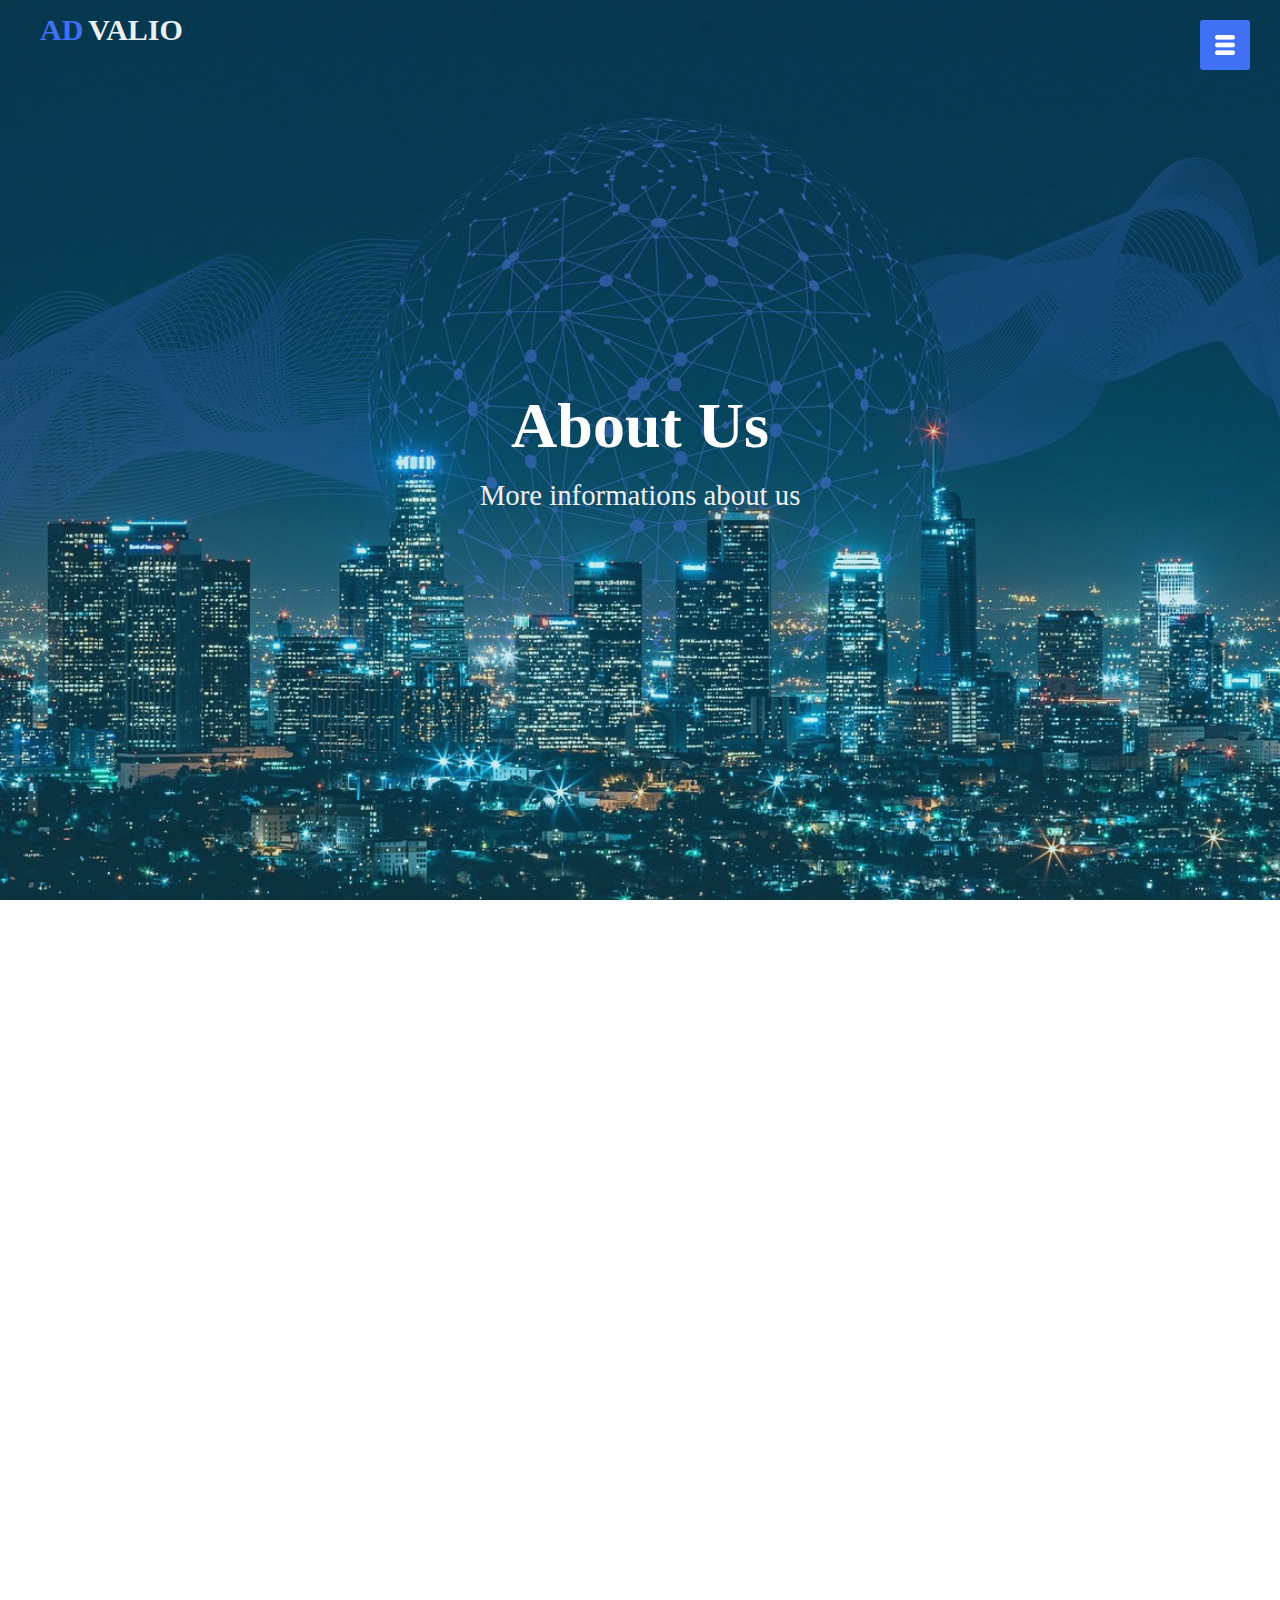
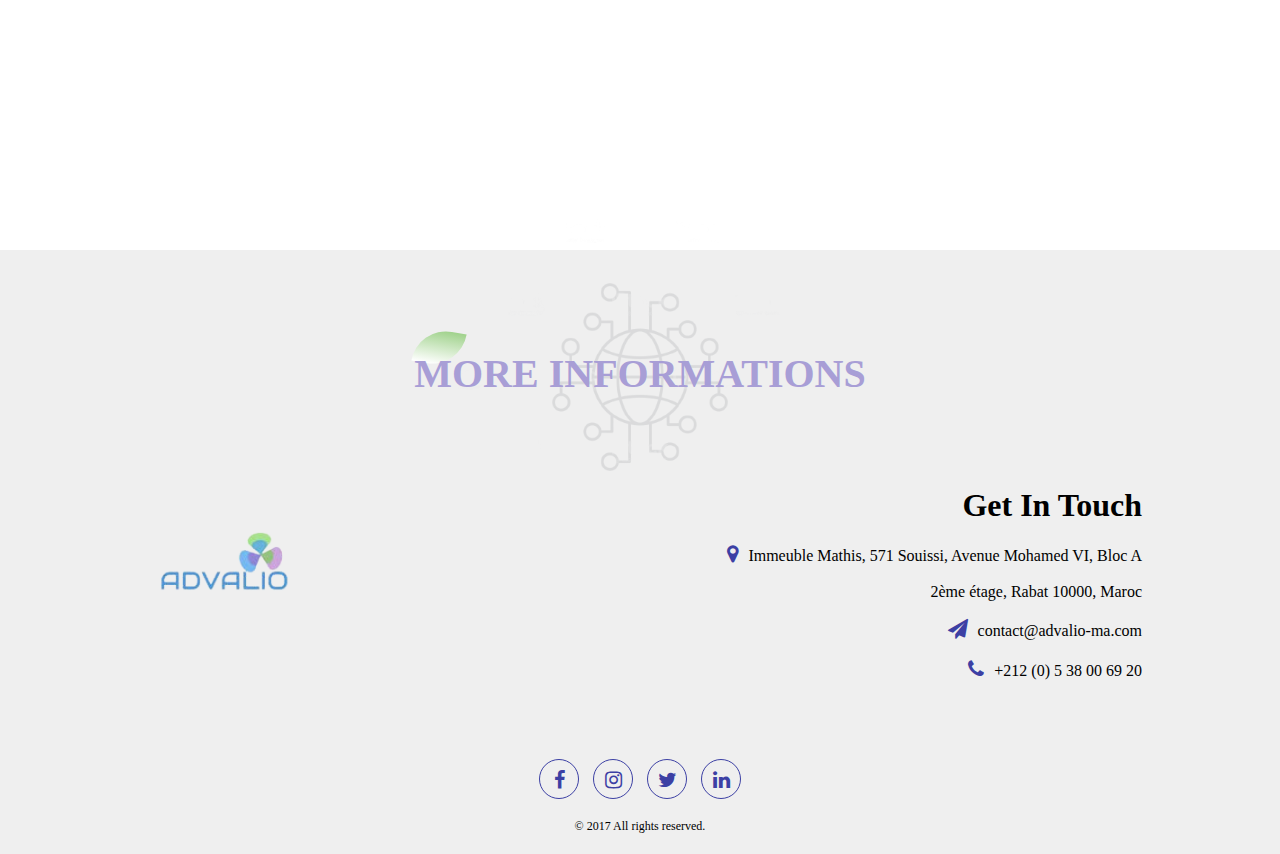
<file: about_us.html>
<!DOCTYPE html>
<html lang="en">
<head>
    <meta charset="UTF-8">
    <meta name="viewport" content="width=device-width, initial-scale=1.0">
    <title>About Us</title>
    <link rel="stylesheet" href="style7.css">
    <link rel="stylesheet" href="https://stackpath.bootstrapcdn.com/font-awesome/4.7.0/css/font-awesome.min.css">
    <link href='https://unpkg.com/boxicons@2.1.4/css/boxicons.min.css' rel='stylesheet'>
</head>
<body>
    <header>
        <div id="logo">AD<a id="logo-s">VALIO</a></div>
      </header>
      <div id="sideNav">
        <nav>
          <ul>
            <li><a href="#">HOME</a></li>
            <li><a href="#">SERVICES</a></li>
            <li><a href="#">PRODUCTS AND SOULTIONS</a></li>
            <li><a href="#">CLIENTS</a></li>
            <li><a href="#">PARTNERS</a></li>
            <li><a href="#">NEWS</a></li>
            <li><a href="#">ABOUT US</a></li>
            <li><a href="#">CONTACT US</a></li>
          </ul>
        </nav>
      </div>
      <div id="manuBtn">
          <img src="images/menu.png" id="menu">
      </div>
        <div class="hero">
            <div class="hero__content">
              <h1 class="hero__title">About Us</h1>
              <p class="hero__text">More informations about us</p>
            </div>
          </div>

          <section class="news reveal">
                
            <div class="news-row">
                <div class="news-column">
                    <div class="news-box">
                        <div class="news-content reveal">
                            <div class="content">
                                <div class="year"><i class='bx bx-diamond'></i>OUR APPROACH</div>
                                <p>Better is always possible … From this perspective, we work with our customers to continuously improve their network performances.</p>
                            </div>
                        </div>

                        <div class="news-content reveal">
                            <div class="content">
                                <div class="year"><i class='bx bx-diamond'></i> OUR STRONG POINTS</div>
                                    <div class="element"><i class='bx bx-check'></i>A specialized experience accumulated in large projects</div>
                                    <div class="element"><i class='bx bx-check'></i>A great adaptability</div>
                                    <div class="element"><i class='bx bx-check'></i>Reduced cost for network solutions</div>
                            </div>
                        </div>


                    </div>
                </div>

                <div class="news-column">
                    <div class="news-box">
                        <div class="news-content reveal">
                            <div class="content">
                                <div class="year"><i class='bx bx-diamond'></i> OUR VISION</div>
                                <p>Being recognized as an effective partner network solution.</p>
                            </div>
                        </div>

                        <div class="news-content reveal">
                            <div class="content">
                                <div class="year"><i class='bx bx-diamond'></i> OUR VALUES</div>
                                <div class="element"><i class='bx bx-check'></i>Customer Satisfaction: This is the heart of all our strategies. We give special attention to the needs of our customers and we are determined to keep their trusts. A satisfied customer is a clear guarantee of the development of our business.</div>
                                <div class="element"><i class='bx bx-check'></i>Spirit of Partnership: Advalio is determined to forge a long term partnership with its clients.</div>
                                <div class="element"><i class='bx bx-check'></i>Passion: Because we believe that the work is also a moment of passion and enthusiasm, we encourage and adopt</div>
                            </div>
                        </div>

                    </div>
                </div>

            </div>
          </section>

          <section id="footer">
            <img src="images/istockphoto-1296961956-1024x1024-removebg-preview.png" class="footer-img">
            <div class="title-text">
              <p>MORE INFORMATIONS</p>
             </div>
             <div class="footer-row">
              <div class="footer-left">
                <img src="images/advalio-removebg-preview.png">
              </div>
              <div class="footer-right">
                <h1>Get In Touch</h1>
                <p><i class="fa fa-map-marker" ></i>Immeuble Mathis, 571 Souissi, Avenue Mohamed VI, Bloc A 2ème étage, Rabat 10000, Maroc</p>
                <p><i class="fa fa-paper-plane"></i>contact@advalio-ma.com</p>
                <p><i class="fa fa-phone"></i>+212 (0) 5 38 00 69 20</p>
              </div>
             </div>
             <div class="social-links">
              <i class="fa fa-facebook"></i>
              <i class="fa fa-instagram"></i>
              <i class="fa fa-twitter"></i>
              <i class="fa fa-linkedin"></i>
              <p>© 2017 All rights reserved.</p>
             </div>
          </section>
          <script>
            var manuBtb = document.getElementById("manuBtn");
            var sideNav = document.getElementById("sideNav");
            var menu = document.getElementById("menu");
            
            sideNav.style.right="-250px"
            manuBtb.onclick= function(){
                if(sideNav.style.right=="-250px"){
                  sideNav.style.right="0";
                  menu.src="images/close.png";
                }
                else{
                  sideNav.style.right="-250px";
                  menu.src="images/menu.png";
                }
            }
          </script>

<script>
  window.addEventListener('scroll',reveal);
  function reveal(){
      var reveals=document.querySelectorAll('.reveal');
      for(var i=0;i<reveals.length;i++){
          var windowheight=window.innerHeight;
          var revealtop = reveals[i].getBoundingClientRect().top;
          var revealpoint=150;
          if(revealtop<windowheight-revealpoint){
              reveals[i].classList.add('active');
          }
          else{
              reveals[i].classList.remove('active');
          }
      }
  }
</script>
          
</body>
</html>
</file>
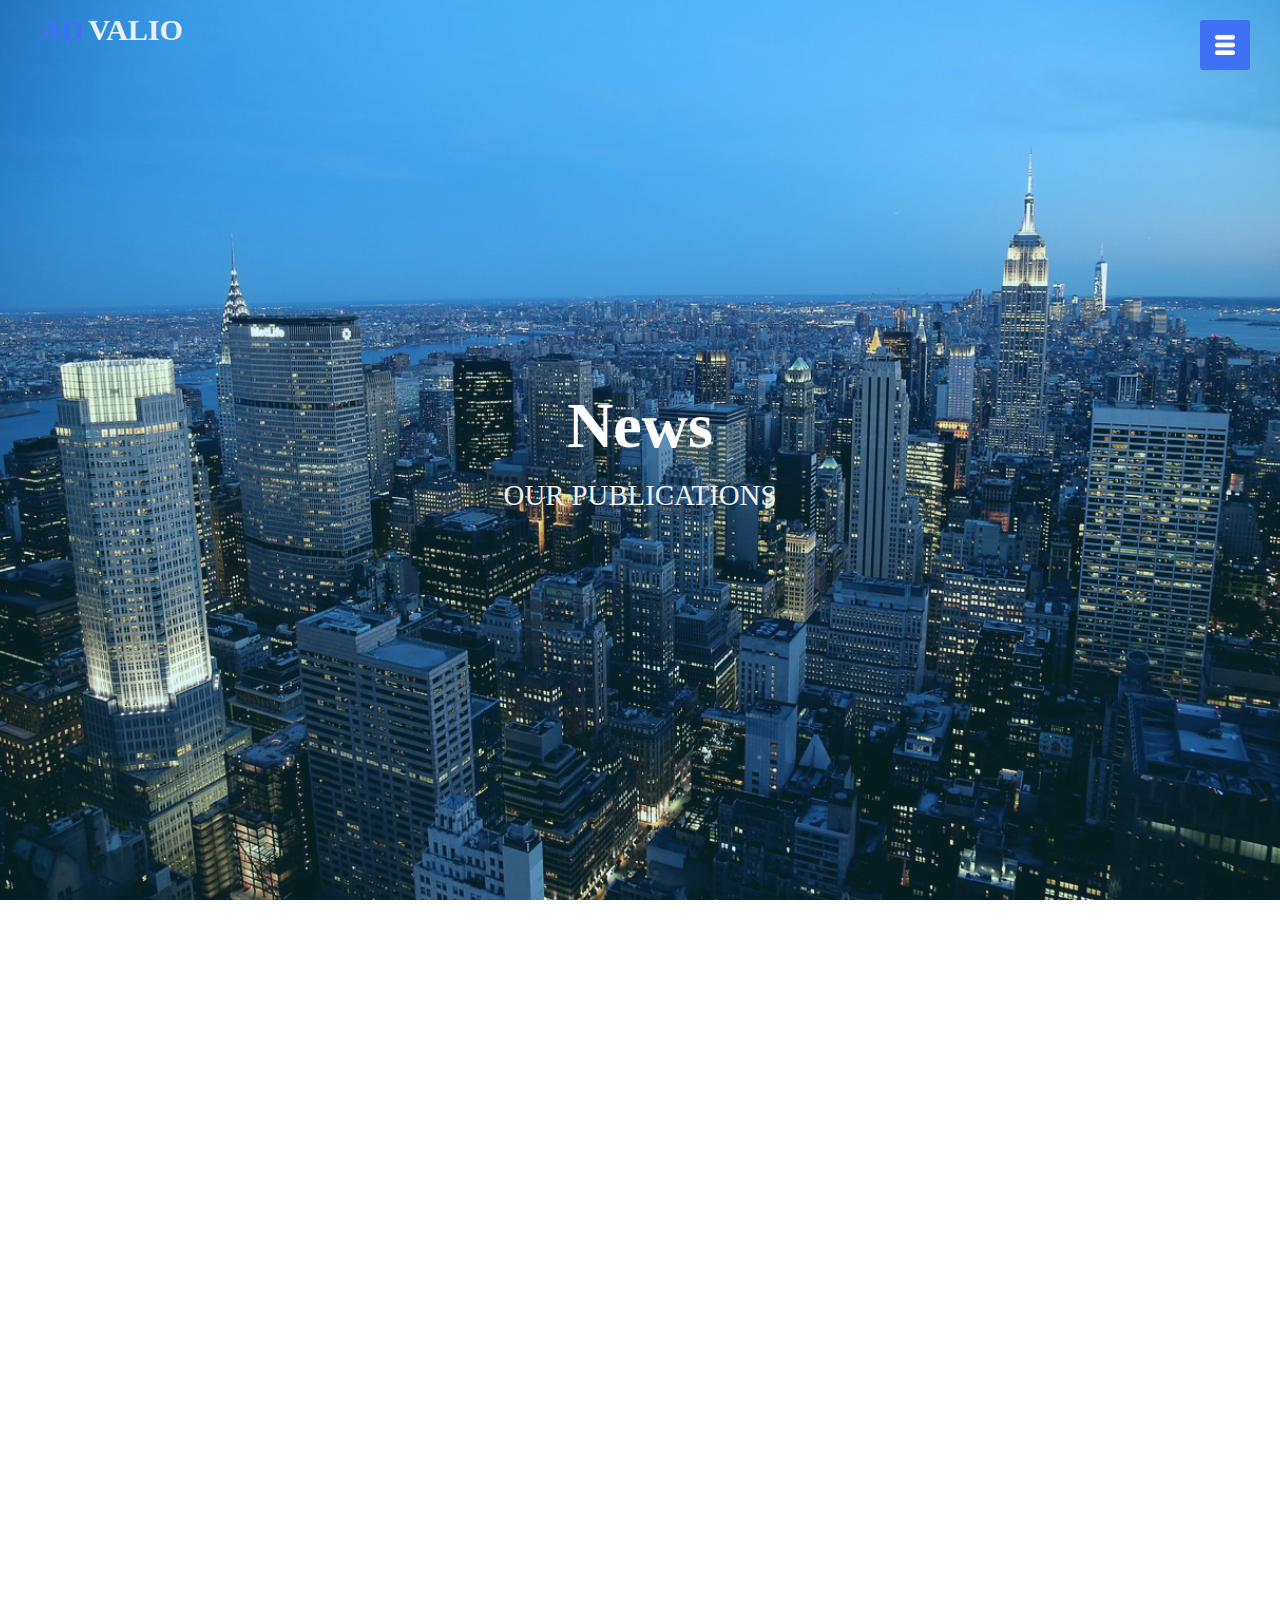
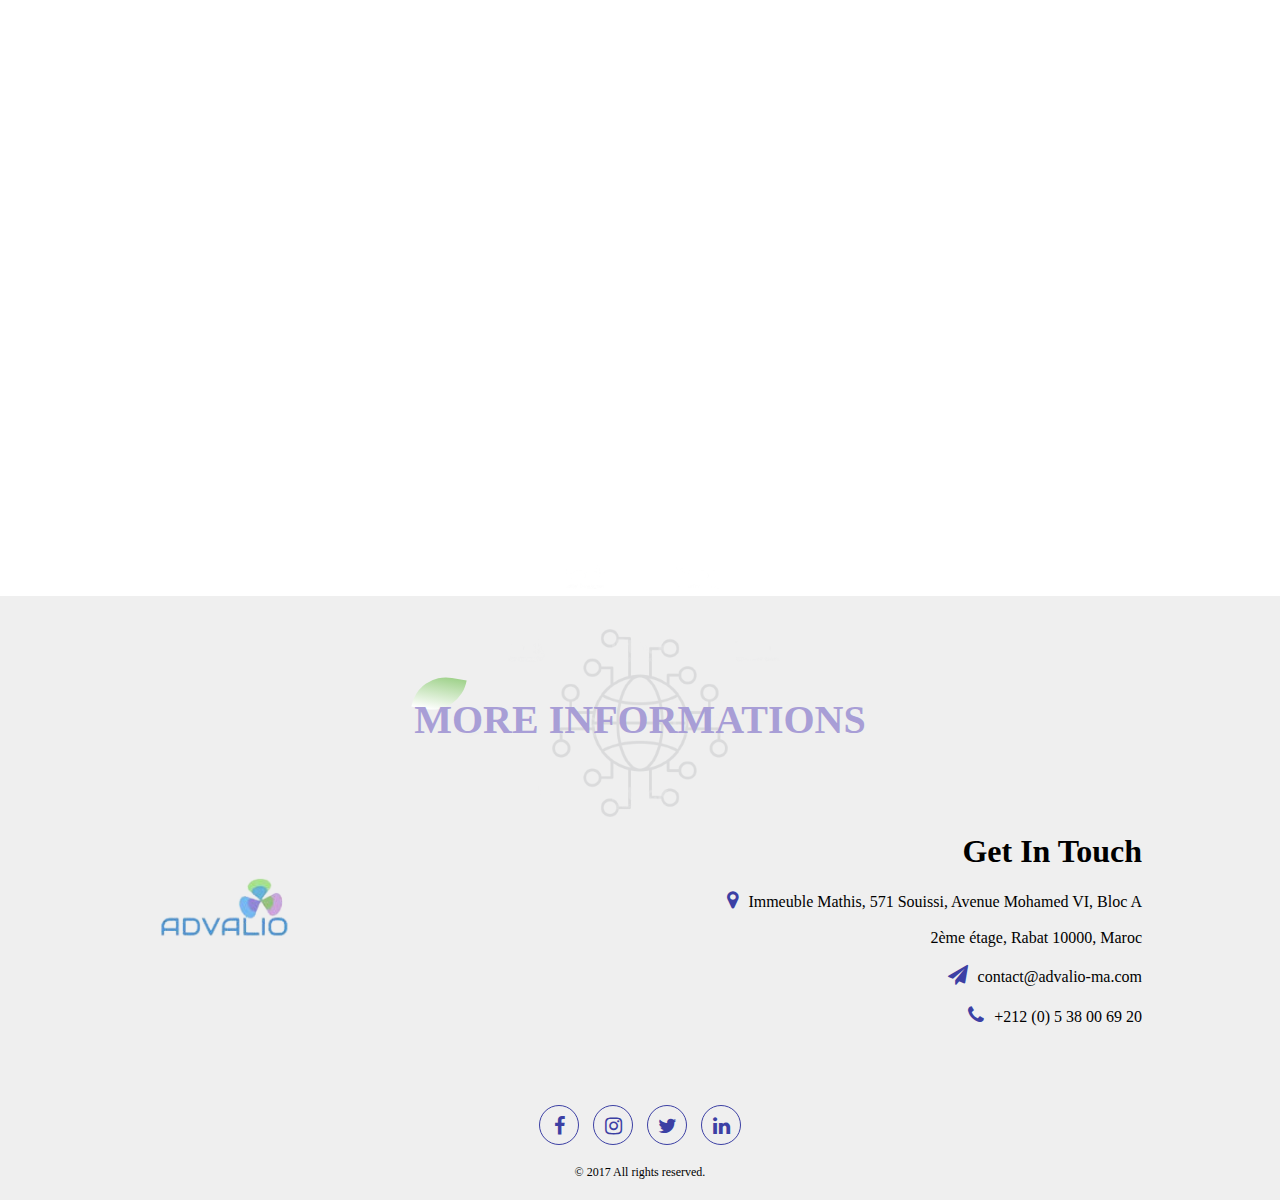
<file: news.html>
<!DOCTYPE html>
<html lang="en">
<head>
    <meta charset="UTF-8">
    <meta name="viewport" content="width=device-width, initial-scale=1.0">
    <title>News</title>
    <link rel="stylesheet" href="style6.css">
    <link rel="stylesheet" href="https://stackpath.bootstrapcdn.com/font-awesome/4.7.0/css/font-awesome.min.css">
    <link href='https://unpkg.com/boxicons@2.1.4/css/boxicons.min.css' rel='stylesheet'>
</head>
<body>
    <header>
        <div id="logo">AD<a id="logo-s">VALIO</a></div>
      </header>
      <div id="sideNav">
        <nav>
          <ul>
            <li><a href="#">HOME</a></li>
            <li><a href="#">SERVICES</a></li>
            <li><a href="#">PRODUCTS AND SOULTIONS</a></li>
            <li><a href="#">CLIENTS</a></li>
            <li><a href="#">PARTNERS</a></li>
            <li><a href="#">NEWS</a></li>
            <li><a href="#">ABOUT US</a></li>
            <li><a href="#">CONTACT US</a></li>
          </ul>
        </nav>
      </div>
      <div id="manuBtn">
          <img src="images/menu.png" id="menu">
      </div>
        <div class="hero">
            <div class="hero__content">
              <h1 class="hero__title">News</h1>
              <p class="hero__text">OUR PUBLICATIONS</p>
            </div>
          </div>

          <section class="news reveal">
                
            <div class="news-row">
                <div class="news-column">
                    <div class="news-box">
                        <div class="news-content reveal">
                            <div class="content">
                                <div class="year"><i class='bx bxs-calendar'></i> 04/2016</div>
                                <p>Advalio delivered a benchmarking platform called Xcal-MO that supports up to 20 simultaneous connected mobiles with 2G3G4G technologies. It was the first big 2G3G4G testing platform in Morocco.</p>
                            </div>
                        </div>

                        <div class="news-content reveal">
                            <div class="content">
                                <div class="year"><i class='bx bxs-calendar'></i> 05/2016</div>
                                <p>Thanks to its radio expertise, Advalio has been approached by Inwi to support the u900 radio</p>
                            </div>
                        </div>

                        <div class="news-content reveal">
                            <div class="content">
                                <div class="year"><i class='bx bxs-calendar'></i> 06/2018</div>
                                <p>We have been selected by one abroad customer to provide the detailed benchmarking report of 4
                                  Europeen operators on 2G3G4G: Voice CSFB, VoLTE, FTP DL &amp; FTP UL.</p>
                            </div>
                        </div>

                        <div class="news-content reveal">
                            <div class="content">
                                <div class="year"><i class='bx bxs-calendar'></i> 01/2019</div>
                                <p>Since January 2019 and because of its commitment for being up-to-date with the major technology evolution, Advalio was being involved on the first 5G live network testing in one of the biggest telecom operators in France. It was an excellent opportunity for Advalio to participate on the performances assessment of different antenna types (64T, 32T &amp; 8T), Beamforming techniques, Coverage SSB, UL/DL throughput vs CSI-RS, Dual Connectivity, Signaling, etc. If you are interested to know more about this project, please get in touch with us.</p>
                            </div>
                        </div>
                    </div>
                </div>

                <div class="news-column">
                    <div class="news-box">
                        <div class="news-content reveal">
                            <div class="content">
                                <div class="year"><i class='bx bxs-calendar'></i> 05/2019</div>
                                <p>We finalized an agreement with our French Tools &amp; Services partner to carry out an advanced on-job training of one of its Junior but highly motivated engineers for 3 months period in Paris.</p>
                            </div>
                        </div>

                        <div class="news-content reveal">
                            <div class="content">
                                <div class="year"><i class='bx bxs-calendar'></i> 06/2019</div>
                                <p>Advalio was contracted to support Moroccan operator for its radio optimization on the areas that are part of the PNHD project.</p>
                            </div>
                        </div>

                        <div class="news-content reveal">
                            <div class="content">
                                <div class="year"><i class='bx bxs-calendar'></i> 07/2019</div>
                                <p>As a very strategical point, Advalio started extending its services and sharing the expertise to/with other African Countries. We built a formal partner with local provider in Ivory Cost and we’re working on other countries that will be disclosed soon.</p>
                            </div>
                        </div>
                    </div>
                </div>

            </div>
          </section>

          <section id="footer">
            <img src="images/istockphoto-1296961956-1024x1024-removebg-preview.png" class="footer-img">
            <div class="title-text">
              <p>MORE INFORMATIONS</p>
             </div>
             <div class="footer-row">
              <div class="footer-left">
                <img src="images/advalio-removebg-preview.png">
              </div>
              <div class="footer-right">
                <h1>Get In Touch</h1>
                <p><i class="fa fa-map-marker" ></i>Immeuble Mathis, 571 Souissi, Avenue Mohamed VI, Bloc A 2ème étage, Rabat 10000, Maroc</p>
                <p><i class="fa fa-paper-plane"></i>contact@advalio-ma.com</p>
                <p><i class="fa fa-phone"></i>+212 (0) 5 38 00 69 20</p>
              </div>
             </div>
             <div class="social-links">
              <i class="fa fa-facebook"></i>
              <i class="fa fa-instagram"></i>
              <i class="fa fa-twitter"></i>
              <i class="fa fa-linkedin"></i>
              <p>© 2017 All rights reserved.</p>
             </div>
          </section>
          <script>
            var manuBtb = document.getElementById("manuBtn");
            var sideNav = document.getElementById("sideNav");
            var menu = document.getElementById("menu");
            
            sideNav.style.right="-250px"
            manuBtb.onclick= function(){
                if(sideNav.style.right=="-250px"){
                  sideNav.style.right="0";
                  menu.src="images/close.png";
                }
                else{
                  sideNav.style.right="-250px";
                  menu.src="images/menu.png";
                }
            }
          </script>

<script>
  window.addEventListener('scroll',reveal);
  function reveal(){
      var reveals=document.querySelectorAll('.reveal');
      for(var i=0;i<reveals.length;i++){
          var windowheight=window.innerHeight;
          var revealtop = reveals[i].getBoundingClientRect().top;
          var revealpoint=150;
          if(revealtop<windowheight-revealpoint){
              reveals[i].classList.add('active');
          }
          else{
              reveals[i].classList.remove('active');
          }
      }
  }
</script>
          
</body>
</html>
</file>
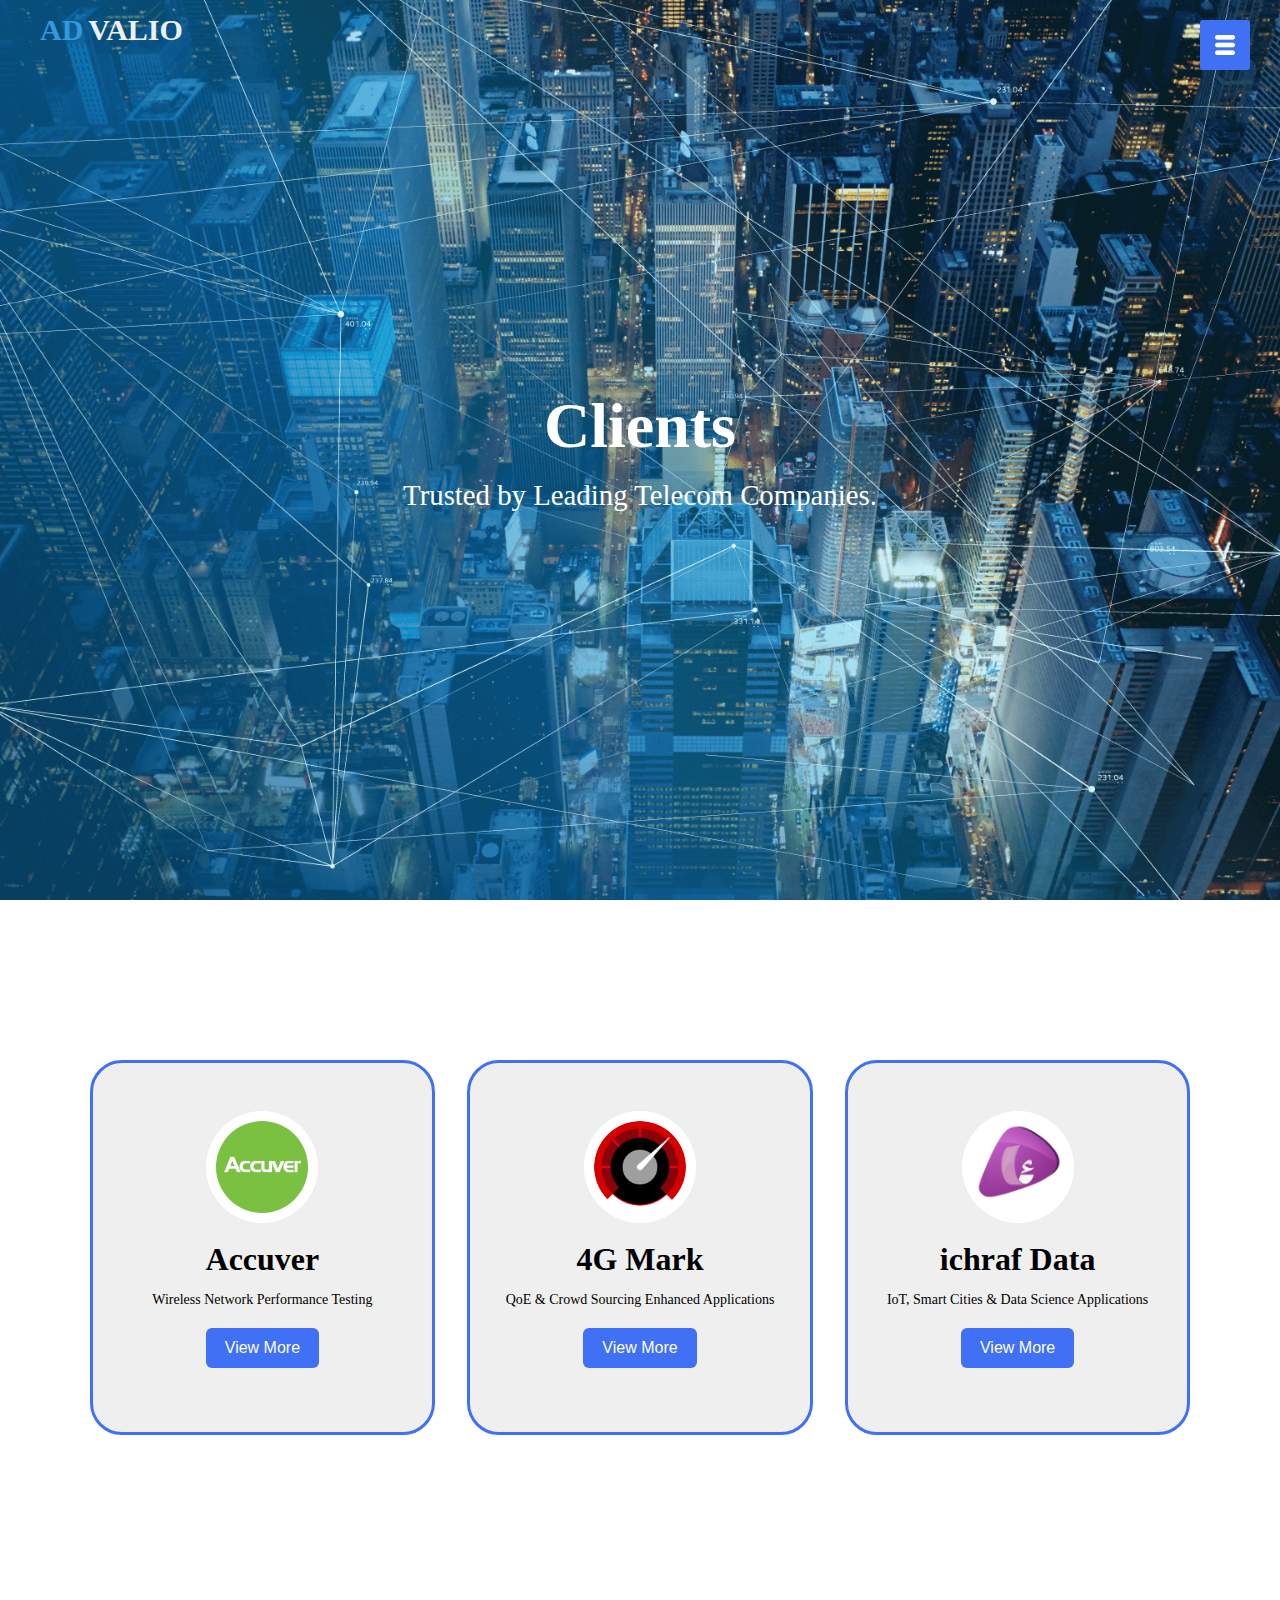
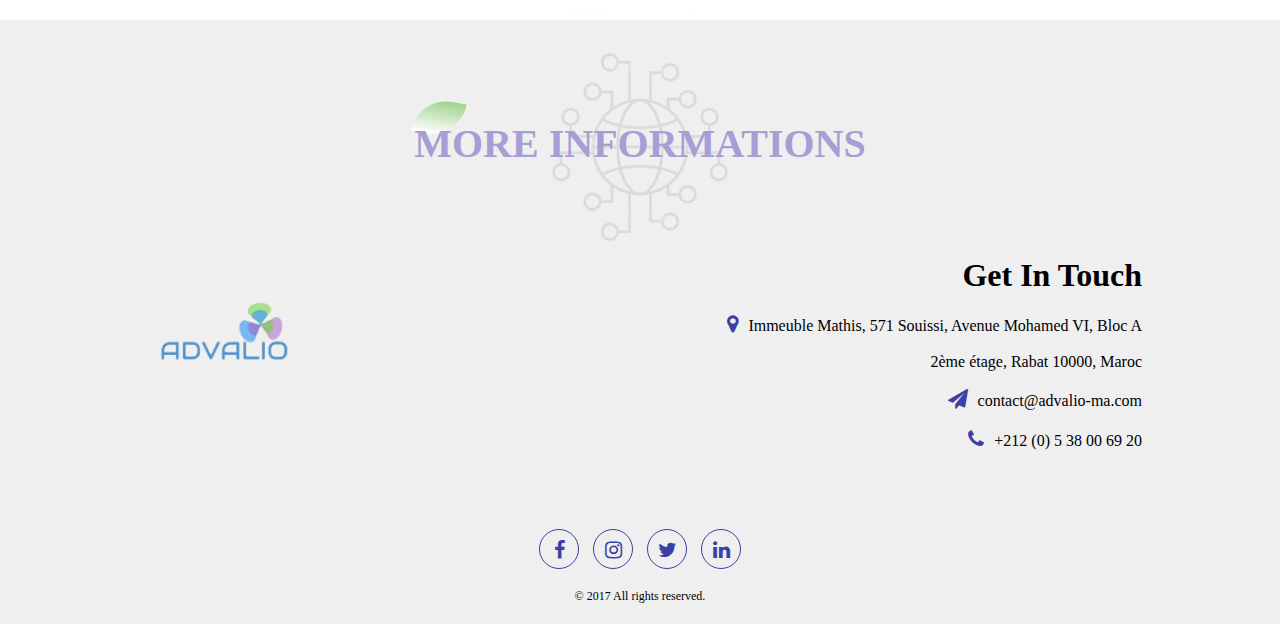
<file: Products_Solutions.html>
<!DOCTYPE html>
<html lang="en">
<head>
    <meta charset="UTF-8">
    <meta name="viewport" content="width=device-width, initial-scale=1.0">
    <link rel="stylesheet" href="style4.css">
    <link rel="stylesheet" href="https://stackpath.bootstrapcdn.com/font-awesome/4.7.0/css/font-awesome.min.css">
    <title>Products and solutions</title>
</head>
<body>
  <header>
    <div id="logo">AD<a id="logo-s">VALIO</a></div>
  </header>
  <div id="sideNav">
    <nav>
      <ul>
        <li><a href="#">HOME</a></li>
        <li><a href="#">SERVICES</a></li>
        <li><a href="#">PRODUCTS AND SOULTIONS</a></li>
        <li><a href="#">CLIENTS</a></li>
        <li><a href="#">PARTNERS</a></li>
        <li><a href="#">NEWS</a></li>
        <li><a href="#">ABOUT US</a></li>
        <li><a href="#">CONTACT US</a></li>
      </ul>
    </nav>
  </div>
  <div id="manuBtn">
      <img src="images/menu.png" id="menu">
  </div>
    <div class="hero">
        <div class="hero__content">
          <h1 class="hero__title">Clients</h1>
          <p class="hero__text">Trusted by Leading Telecom Companies.</p>
        </div>
      </div>
      <section class="services" id="services">
        <div class="services-container">
          <div class="services-box">
            <img src="images/accuver.png" alt="">
            <h3>Accuver</h3>
            <p>Wireless Network Performance Testing</p>
            <a href="https://accuver.com/" target="_blank"><button class="button">View More</button></a>
          </div>
  
          <div class="services-box">
            <img src="images/4gmark.png" alt="">
            <h3>4G Mark</h3>
            <p>QoE & Crowd Sourcing Enhanced Applications</p>
            <a href="http://4gmark.net/?lang=fr" target="_blank"><button class="button">View More</button></a>
          </div>
  
          <div class="services-box">
            <img src="images/ichrafData.png" alt="">
            <h3>ichraf Data</h3>
            <p>IoT, Smart Cities & Data Science Applications</p>
            <a href="https://www.ichraf-data.com/" target="_blank"><button class="button">View More</button></a>
          </div>
        </div>
      </section>
      <section id="footer">
        <img src="images/istockphoto-1296961956-1024x1024-removebg-preview.png" class="footer-img">
        <div class="title-text">
          <p>MORE INFORMATIONS</p>
         </div>
         <div class="footer-row">
          <div class="footer-left">
            <img src="images/advalio-removebg-preview.png">
          </div>
          <div class="footer-right">
            <h1>Get In Touch</h1>
            <p><i class="fa fa-map-marker" ></i>Immeuble Mathis, 571 Souissi, Avenue Mohamed VI, Bloc A 2ème étage, Rabat 10000, Maroc</p>
            <p><i class="fa fa-paper-plane"></i>contact@advalio-ma.com</p>
            <p><i class="fa fa-phone"></i>+212 (0) 5 38 00 69 20</p>
          </div>
         </div>
         <div class="social-links">
          <i class="fa fa-facebook"></i>
          <i class="fa fa-instagram"></i>
          <i class="fa fa-twitter"></i>
          <i class="fa fa-linkedin"></i>
          <p>© 2017 All rights reserved.</p>
         </div>
      </section>
      <script>
        var manuBtb = document.getElementById("manuBtn");
        var sideNav = document.getElementById("sideNav");
        var menu = document.getElementById("menu");
        
        sideNav.style.right="-250px"
        manuBtb.onclick= function(){
            if(sideNav.style.right=="-250px"){
              sideNav.style.right="0";
              menu.src="images/close.png";
            }
            else{
              sideNav.style.right="-250px";
              menu.src="images/menu.png";
            }
        }
      </script>
</body>
</html>
</file>
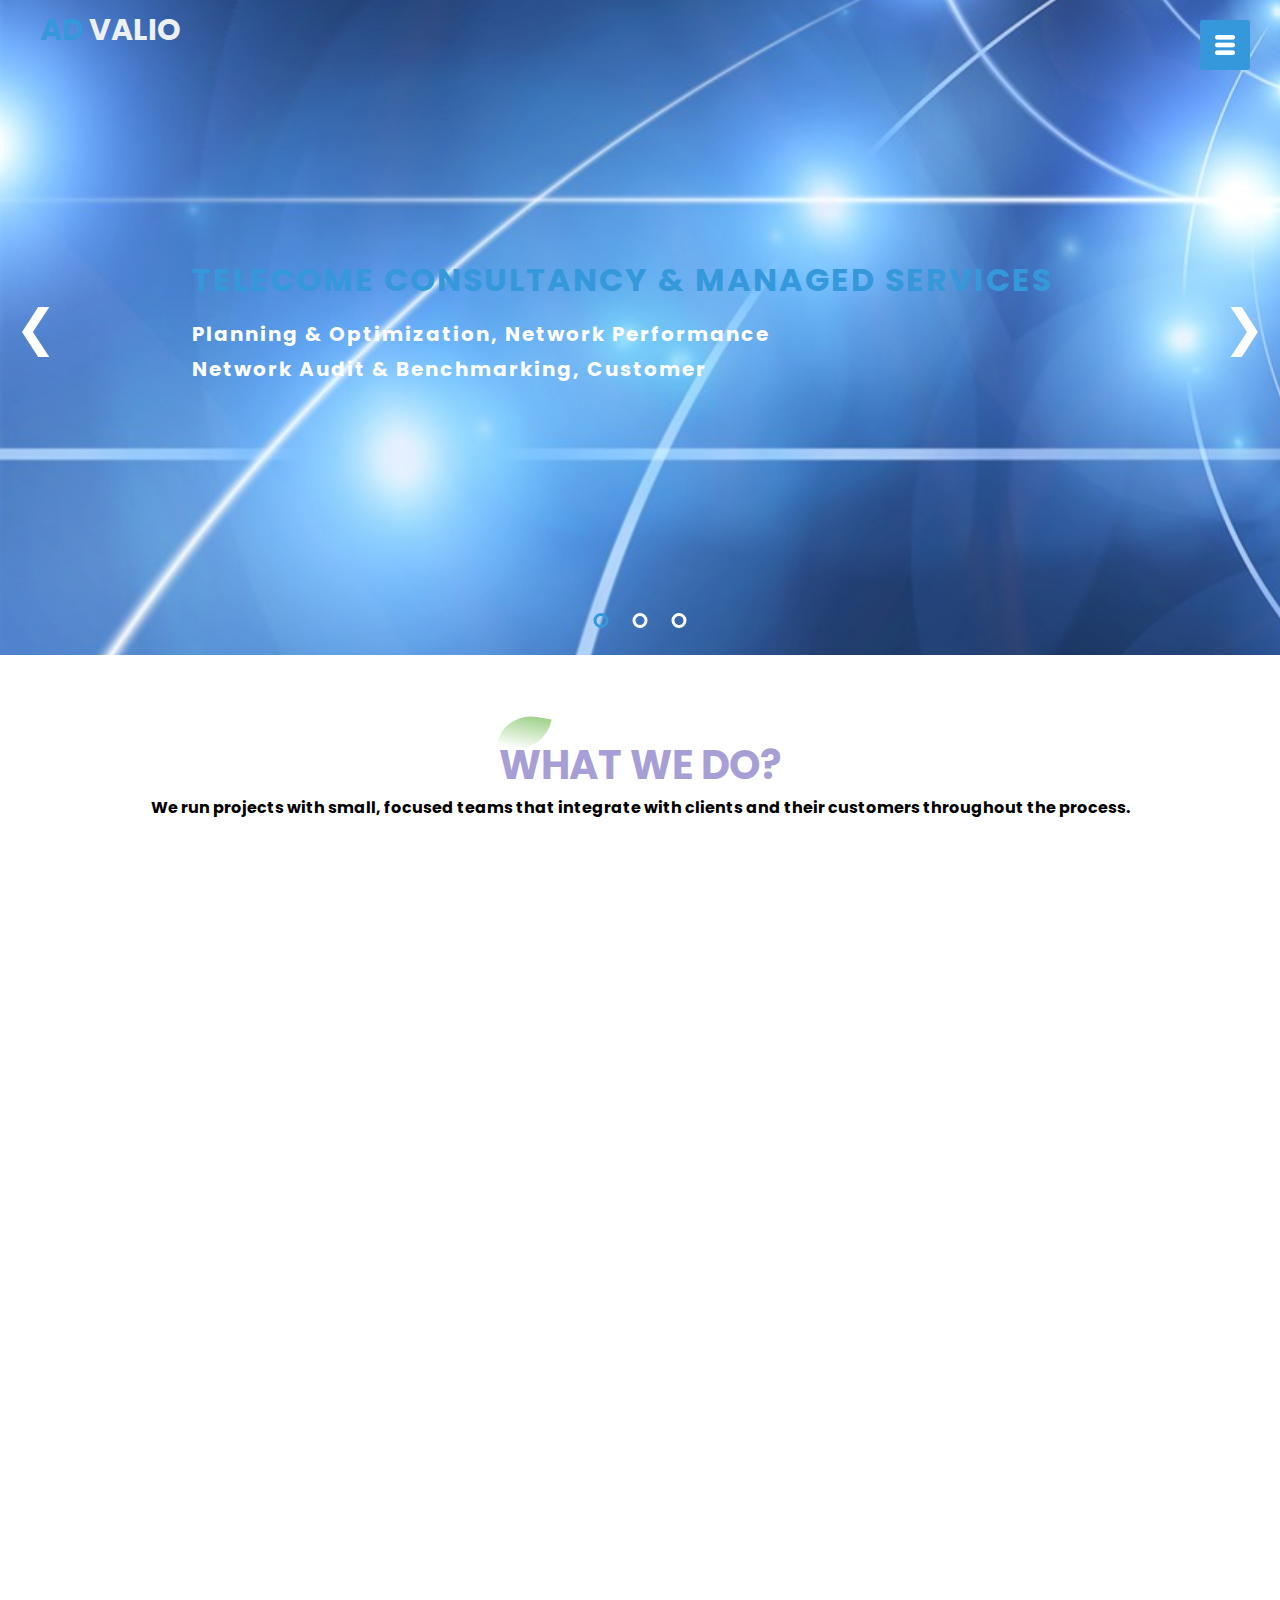
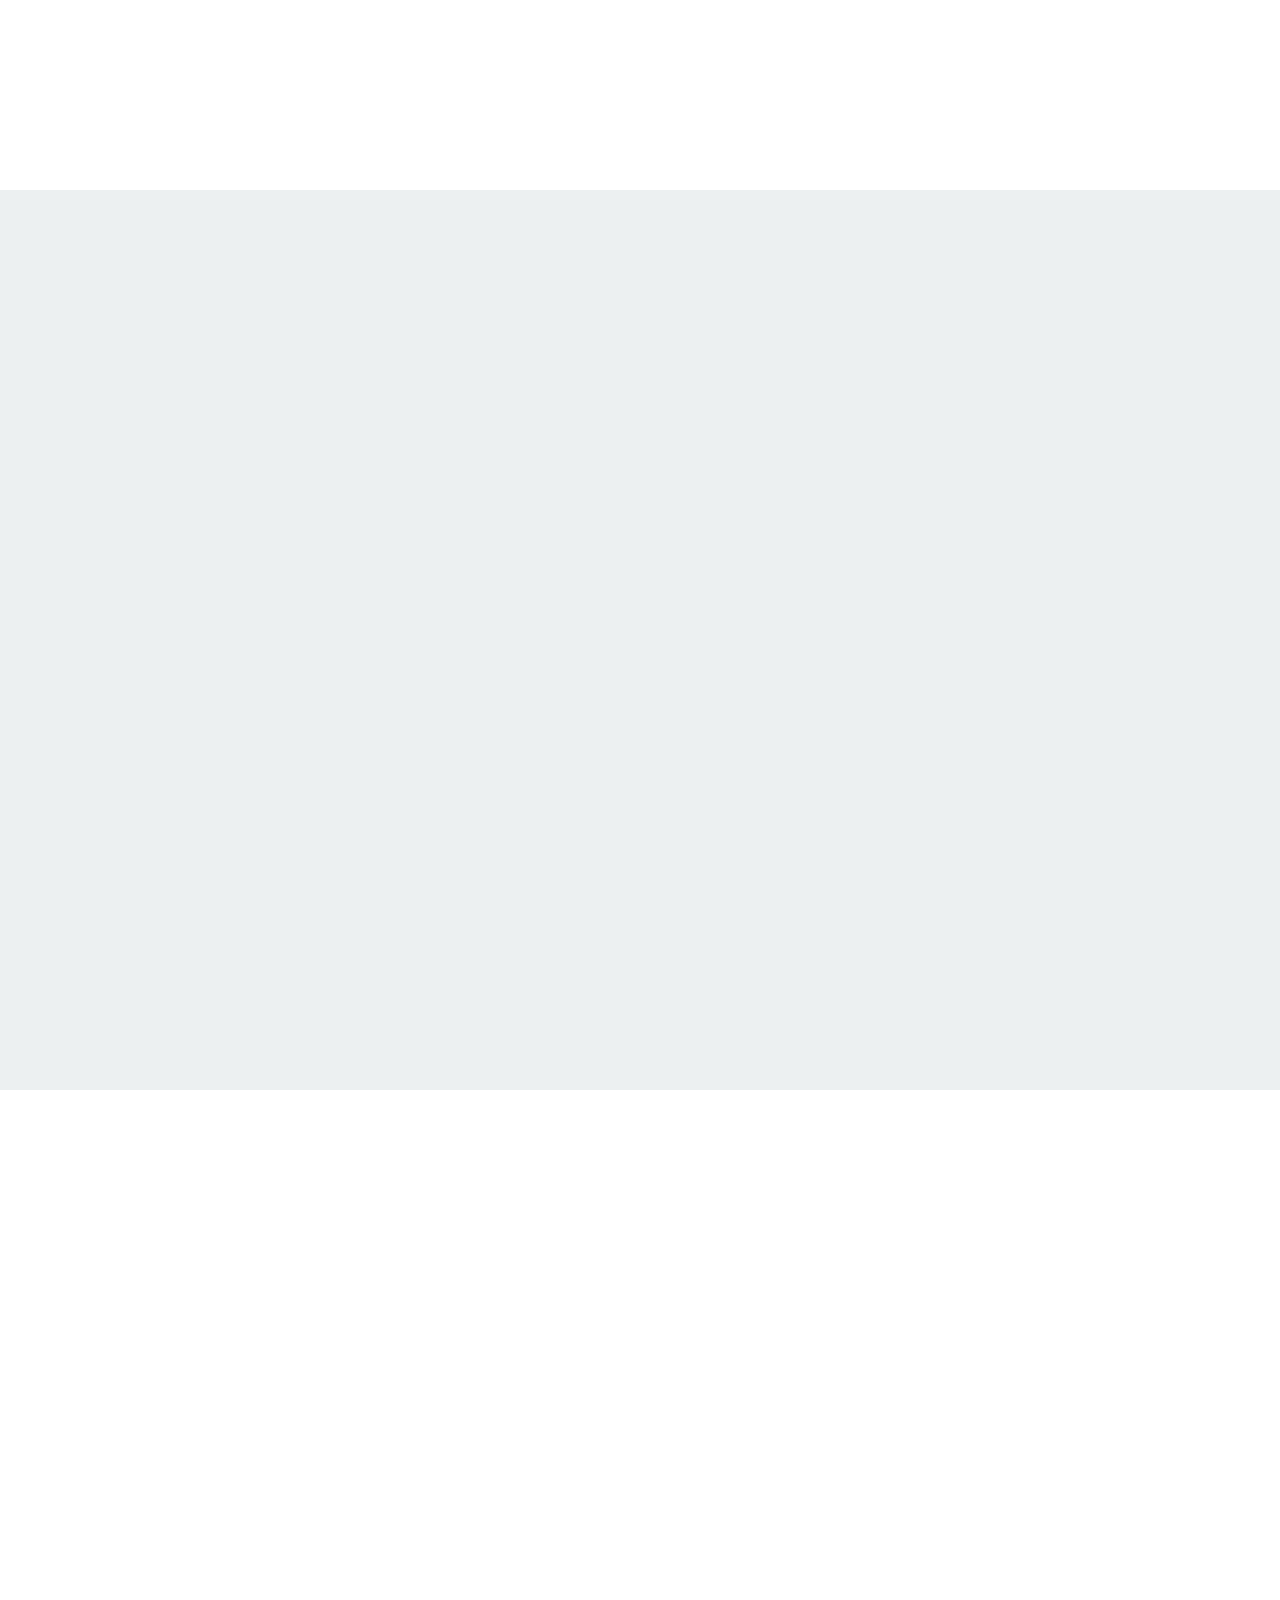
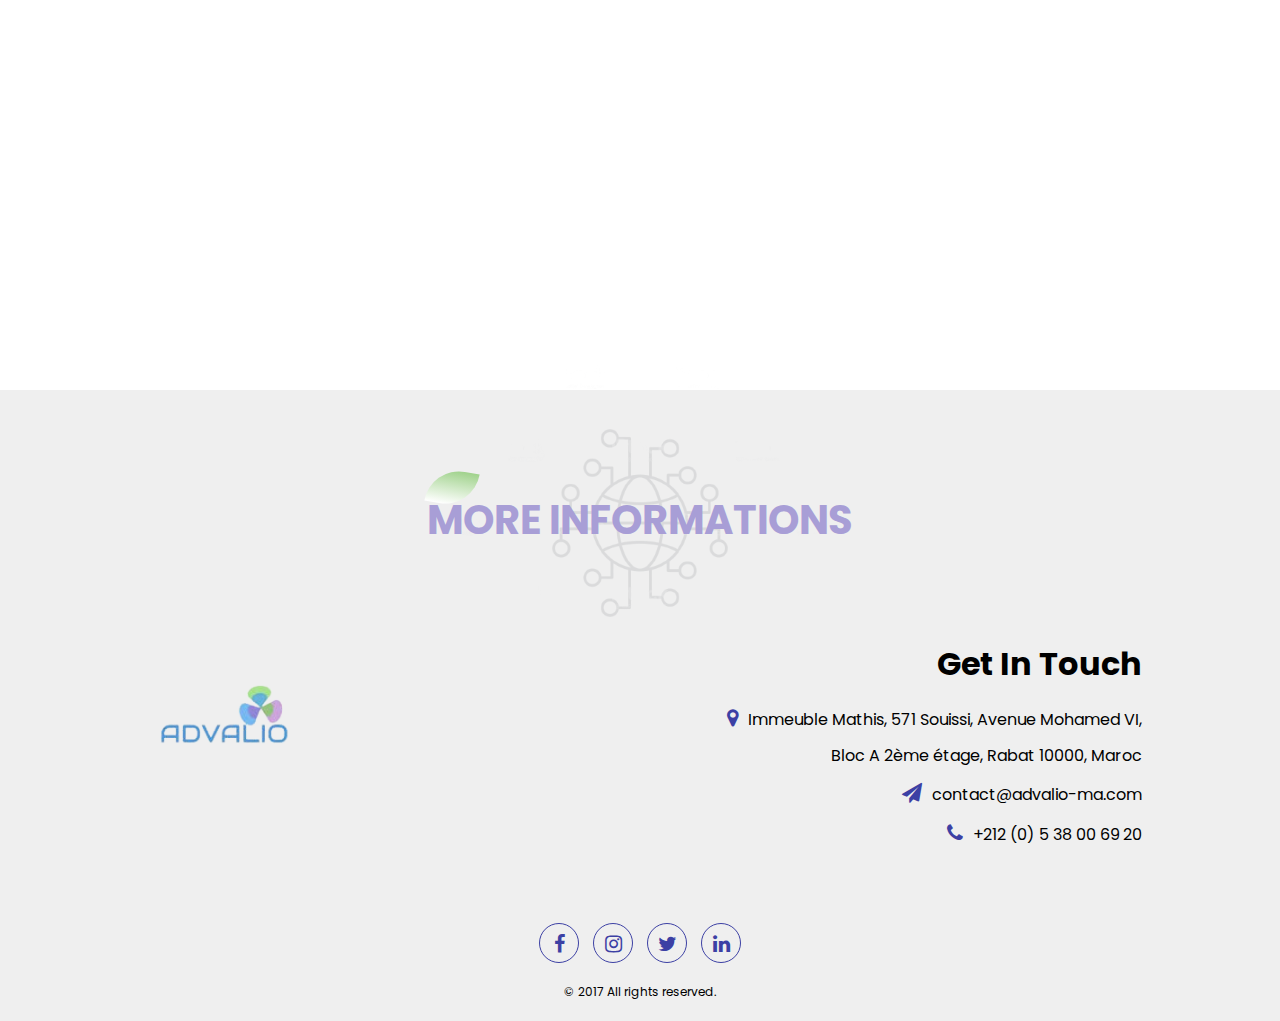
<file: services.html>
<!DOCTYPE html>
<html lang="en">
<head>
    <meta charset="UTF-8">
    <meta name="viewport" content="width=device-width, initial-scale=1.0">
    <title>Services</title>
    <link rel="stylesheet" href="style3.css">
    <link rel="stylesheet" href="https://stackpath.bootstrapcdn.com/font-awesome/4.7.0/css/font-awesome.min.css">
</head>
<body>
    <header>
            <div id="logo">AD<a id="logo-s">VALIO</a></div>
    </header>
    <div id="sideNav">
        <nav>
          <ul>
            <li><a href="#">HOME</a></li>
            <li><a href="#">SERVICES</a></li>
            <li><a href="#">PRODUCTS AND SOULTIONS</a></li>
            <li><a href="#">CLIENTS</a></li>
            <li><a href="#">PARTNERS</a></li>
            <li><a href="#">NEWS</a></li>
            <li><a href="#">ABOUT US</a></li>
            <li><a href="#">CONTACT US</a></li>
          </ul>
        </nav>
      </div>
      <div id="manuBtn">
          <img src="images/menu.png" id="menu">
      </div>
    <div class="slider">
        <div class="myslider" style="display: block;">
            <div class="txt">
            <h1>Telecome consultancy & managed services</h1>
            <p>Planning & Optimization, Network Performance<br>Network Audit & Benchmarking, Customer</p>
            </div>
            <img class="img" src="images/network-3213667_1280.jpg" style="width: 100%;height: 100%;">
        </div>
        <div class="myslider fade">
            <div class="txt">
            <h1>IOT/Smart cities applications</h1>
            <p>development of value-added SW & Applications</p>
            </div>
            <img class="img" src="images/digitization-5231610_1280.webp" style="width: 100%;height: 100%;">
        </div>
        <div class="myslider fade">
            <div class="txt">
            <h1>Advanced academy</h1>
            <p>General & Specialized Telecom training sessions<br> Cyber Security and Management</p>
            </div>
            <img class="img" src="images/system-3699542_1280.jpg" style="width: 100%;height: 100%;">
        </div>
        <a class="prev" onclick="plusSlides(-1)">&#10094;</a>
        <a class="next" onclick="plusSlides(1)">&#10095;</a>
        <div class="dotsbox" style="text-align: center;">
            <span class="dot" onclick="currentSlide(1)"></span>
            <span class="dot" onclick="currentSlide(2)"></span>
            <span class="dot" onclick="currentSlide(3)"></span>
        </div>
    </div>
    <div class="title-text">
        <p>WHAT WE DO?</p>
         <h4>We run projects with small, focused teams that integrate with clients and their customers throughout the process.</h4>
       </div>
    <section id="bb">
        <div class="container reveal">
             <h2>#1</h2>
             <div class="cards">
                <div class="text-card">
                    <h3>2G3G4G SITES INSTALLATION AND HEALTH CHECK</h3>
                    <p>Our team is involved in the complete 4G, 5G radio sites installation and health check.</p>
                </div>
                <div class="text-card">
                    <h3>OPTIMIZATION</h3>
                    <p>Advalio can ensure DT and optimization teams for all telecom market players and for all technologies. The service can cover: Site Verification, Cluster’s optimization, regular DT, service verification, reporting with recommended actions, etc.</p>
                </div>
                <div class="text-card">
                    <h3>PERFORMANCES</h3>
                    <p>It’s important to follow the network KPI’s dashboard and to create enhanced formulas to assess the end user perception. Our consultants can use all the vendor and/or operator’s performance tools.</p>
                </div>
             </div>
        </div>
    </section>
    <section id="cc">
        <div class="container reveal">
             <h2>#2</h2>
             <div class="cards">
                <div class="text-card">
                    <h3>ADVALIO ACADEMY</h3>
                    <p>Advalio Academy is a training center that covers both theoretical and practical aspects on all network parts and for all technologies.
                        The training can be carried out on customer premises or on a dedicated center.</p>
                </div>
                <div class="text-card">
                    <h3>DESIGN/PLANNING</h3>
                    <p>Advalio can provide consultants with hands-on experience on different planning and design tools. Also, we can bring our expert vision for enhanced studies.</p>
                </div>
                <div class="text-card">
                    <h3>AUDIT ET REPORTING</h3>
                    <p>Thanks to its valuable experience, Advalio can help the customer to audit its network, unify the adopted technical strategies, build a reference database and get the best optimal settings.
                        This task can cover air interface, radio interface and different network element of RAN. It can be extended to all network including transmission and core network aspects with help of external expertise.</p>
                </div>
             </div>
        </div>
    </section>
    <section id="dd">
        <div class="container reveal">
             <h2>#3</h2>
             <div class="cards">
                <div class="text-card">
                    <h3>MOBILE APPS & APIS</h3>
                    <p>Saving time & effort by building Mobile APIs</p>
                </div>
                <div class="text-card">
                    <h3>SMART LOGISTICS</h3>
                    <p>Smart Logistics keeps traffic routes open, Track the navigation path, Restful APIs for mobile apps in Logistics, IoT in Logistics, Machine Learning in Logistics</p>
                </div>
                <div class="text-card">
                    <h3>MACHINE LEARNING, ANALYTICS AND DATA VISUALIZATIONS</h3>
                    <p>Smart decisions</p>
                </div>
             </div>
        </div>
    </section>
</section>
<div id="footer">
  <img src="images/istockphoto-1296961956-1024x1024-removebg-preview.png" class="footer-img">
  <div class="title-text">
    <p>MORE INFORMATIONS</p>
   </div>
   <div class="footer-row">
    <div class="footer-left">
      <img src="images/advalio-removebg-preview.png">
    </div>
    <div class="footer-right">
      <h1>Get In Touch</h1>
      <p><i class="fa fa-map-marker" ></i>Immeuble Mathis, 571 Souissi, Avenue Mohamed VI, Bloc A 2ème étage, Rabat 10000, Maroc</p>
      <p><i class="fa fa-paper-plane"></i>contact@advalio-ma.com</p>
      <p><i class="fa fa-phone"></i>+212 (0) 5 38 00 69 20</p>
    </div>
   </div>
   <div class="social-links">
    <i class="fa fa-facebook"></i>
    <i class="fa fa-instagram"></i>
    <i class="fa fa-twitter"></i>
    <i class="fa fa-linkedin"></i>
    <p>© 2017 All rights reserved.</p>
   </div>
</div>
    <script>
        const myslide=document.querySelectorAll('.myslider'),
             dot=document.querySelectorAll('.dot');
             let counter =1;
             slidefun(counter);
             let timer=setInterval(autoslide,8000);
              function autoslide(){
                counter+=1;
                slidefun(counter);
              }
              function plusSlides(n){
                counter+=n;
                slidefun(counter);
                resetTimer();
              }
              function currentSlide(n){
                counter=n;
                slidefun(counter);
                resetTimer();
              }
             function slidefun(n) {
                clearInterval(timer);
                timer=setInterval(autoslide,8000);
             }
             function slidefun(n){
                let i;
                for(i=0;i<myslide.length;i++){
                    myslide[i].style.display="none";
                }
                for(i=0;i<dot.length;i++){
                    dot[i].classList.remove('active');
                }
                if(n>myslide.length){
                    counter=1;
                }
                if(n<1){
                    counter=myslide.length;
                }
                myslide[counter - 1].style.display="block";
                dot[counter - 1].classList.add('active');
             }
    </script>
    <script>
        var manuBtb = document.getElementById("manuBtn");
        var sideNav = document.getElementById("sideNav");
        var menu = document.getElementById("menu");
        
        sideNav.style.right="-250px"
        manuBtb.onclick= function(){
            if(sideNav.style.right=="-250px"){
              sideNav.style.right="0";
              menu.src="images/close.png";
            }
            else{
              sideNav.style.right="-250px";
              menu.src="images/menu.png";
            }
        }
      </script>
      <script>
        window.addEventListener('scroll',reveal);
        function reveal(){
            var reveals=document.querySelectorAll('.reveal');
            for(var i=0;i<reveals.length;i++){
                var windowheight=window.innerHeight;
                var revealtop = reveals[i].getBoundingClientRect().top;
                var revealpoint=150;
                if(revealtop<windowheight-revealpoint){
                    reveals[i].classList.add('active');
                }
                else{
                    reveals[i].classList.remove('active');
                }
            }
        }
      </script>
</body>
</html>
</file>
<file: style7.css>
/* Base
----------------------------------------------------------- */
* {
    box-sizing: border-box;
    margin: 0;
    padding: 0;
  }
  
  
  /* h2 {
    font-size: 2rem;
    margin-bottom: 2rem;
  }
  
  p {
    line-height: 1.5;
    margin-bottom: 0.6rem;
    font-size: 0.9rem;
    color: #333;
  } */
  
  /* Base [END]
  ----------------------------------------------------------- */
  /* Hero
  ----------------------------------------------------------- */
  .hero {
    width: 100%;
    height: 100vh;
    padding-bottom: 52.5%;
    position: relative;
    background-image: url("images/skyscrapers-4168483_1280.jpg");
    background-attachment: fixed;
    background-repeat: no-repeat;
    background-position: center center;
    background-size: cover;
  }
  .hero:before {
    content: "";
    background-color: rgba(38, 194, 218, 0.15);
    display: block;
    width: 100%;
    height: 100%;
    position: absolute;
  }
  .hero__content {
    position: absolute;
    top: 50%;
    left: 50%;
    transform: translate(-50%, -50%);
    text-align: center;
    padding: 2rem;
    width: 100%;
  }
  .hero__title {
    font-size: 4rem;
    margin-bottom: 1rem;
    color: white;
  }
  .hero__text {
    font-size: 1.8rem;
    color: #efefef;
  }
  
  /* Hero [END]
  ----------------------------------------------------------- */
  /* Main Content
  ----------------------------------------------------------- */
  .main-content {
    max-width: 800px;
    margin: 0 auto;
    padding: 3rem 1.5rem;
  }
  .main-content p {
    -moz-column-count: 2;
         column-count: 2;
  }
  @media only screen and (max-width: 600px) {
    .main-content p {
      -moz-column-count: 1;
           column-count: 1;
    }
  }
  #sideNav{
    width: 250px;
    height: 100vh;
    position: fixed;
    right: -250px;
    top: 0;
    background: #4070f4;
    z-index: 2;
    transition: 0.5s;
  }
  nav ul li{
    list-style: none;
    margin:50px 20px;
  }
  nav ul li a{
    text-decoration: none;
    color:white;
  }
  header{
    height: 60px;
    width: 100%;
    position: absolute;
    top:0;
    z-index: 2;
  }
  #logo{
    line-height: 60px;
    margin-left: 40px;
    display: inline-block;
    cursor: pointer;
    font-size: 30px;
    font-weight: bold;
    color: #4070f4;
  }
  #logo:hover{
    color:#ecf0f1;
  }
  #logo-s{
    color: #ecf0f1;
    margin-left: 5px;
  }
  #logo:hover #logo-s{
    color:#4070f4;
  }
  #manuBtn{
      width:50px;
      height: 50px;
      background: #4070f4;
      text-align: center;
      position: fixed;
      right: 30px;
      top:20px;
      border-radius: 3px;
      z-index: 3;
      cursor: pointer;
  }
  #manuBtn img{
     width: 20px;
     margin-top: 15px;
  }
  nav ul li a:hover{
    color:#3c40a4;
  }
  .title-text{
    text-align: center;
    padding-bottom: 70px;
  }
  .title-text p{
    margin: auto;
    font-size: 40px;
    color:#a89ed6;
    font-weight: bold;
    position: relative;
    z-index: 1;
    display: inline-block;
  }
  .title-text p::after{
     content: '';
     width: 50px;
     height: 35px;
     background: linear-gradient(#a0d28c,#fff);
     position: absolute;
     top: -20px;
     left: 0;
     z-index: -1;
     transform: rotate(10deg);
     border-top-left-radius: 35px;
     border-bottom-right-radius: 35px;
  }
  .title-text h1{
    font-size: 50px;
  }
  #footer{
    padding: 100px 0 20px;
    background: #efefef;
    position: relative;
  }
  .footer-row{
    width: 80%;
    margin: 0 auto;
    display: flex;
    justify-content: space-between;
    flex-wrap: wrap;
  }
  .footer-left img{
    width:180px;
    height: 180px;
    transition: all 2s ease-in-out;
  }
  .footer-left img:hover{
    transform: rotate(360deg);
  }
  .footer-left,.footer-right{
    flex-basis: 45%;
    padding: 10px;
    margin-bottom: 20px;
  }
  .footer-right{
    text-align:right;
  }
  .footer-row h1{
    margin:10px 0;
  }
  .footer-row p{
    line-height: 35px;
  }
  .footer-left .fa,.footer-right .fa{
    font-size: 20px;
    color:#3c40a4;
    margin: 10px;
  }
  .footer-img{
    max-width: 370px;
    opacity: 0.1;
    position: absolute;
    left: 50%;
    top:21%;
    transform: translate(-50%,-50%);
  }
  .social-links{
    text-align: center;
  }
  .social-links .fa{
    height: 40px;
    width: 40px;
    font-size: 20px;
    line-height: 40px;
    border:1px solid #3c40a4;
    margin: 40px 5px 0;
    color:#3c40a4;
    cursor: pointer;
    transition: 0.5s;
    border-radius: 20px;
  }
  .social-links .fa:hover{
   background: #3c40a4;
   color:#fff;
   transform: translateY(-7px);
  }
  .social-links p{
    font-size: 12px;
    margin-top: 20px;
  }
  @media screen and (max-width : 770px){
    .footer-left,.footer-right{
        flex-basis: 100%;
        font-size: 14px;
    }
    .footer-img{
        top:15%;
    }
    .title-text p{
      font-size: 30px;
    }
  }
  .news{
    min-height: 100vh;
    padding: 10rem 9% 2rem;
    display: flex;
    align-items: center;
    justify-content: center;
    margin-bottom: 50px;
  }
  .news .news-row{
      display: flex;
      flex-wrap: wrap;
      gap: 5rem;
  }
  .news-row .news-column{
    flex:1 1 20rem;
  }
  .news-column .news-box{
      border-left: .2rem solid #3498db;
  }
  .news-box .news-content{
    position: relative;
    padding-left: 2rem;
  }
  .news-content .content{
    position: relative;
    padding: 1.5rem;
    border: .2rem solid #3498db;
    border-radius: .6rem;
    margin-bottom: 2rem;
    overflow: hidden;
    color: #112e42;
  }
  .news-content .content:hover .year{
    color:white;
  }
  .news-content .content:hover .element{
    color:white;
  }
  .news-content .content:hover{
    color:white;
    box-shadow: 0 0.1rem 2rem rgba(0, 0, 0, 0.6);
    transform: scale(1.04);
  }
  .news-content .content::before{
    content: '';
    position: absolute;
    top:0;
    left: 0;
    width:0%;
    height: 100%;
    background: #3498db;
    z-index: -1;
    transition: .5s;
  }
  .news-content .content:hover::before{
      width:100%;
  }
  .news-content .content .year{
    font-size: 1.4rem;
    color: #3498db;
    padding: .5rem;
  }
  .news-content .content .element{
    font-size: 1.2rem;
    color: #112e42;
    padding: .4rem;
  }
  .news-content .content .element i {
    padding-right: .2rem;
  }
  .news-content .content .year i {
    padding-right: .2rem;
  }
  .news-content .content p{
    font-size: 1.2rem;
    padding-top: .5rem;
  }
  .news-box .news-content::before{
    content: '';
    position: absolute;
    top:0;
    left:-1.1rem;
    width: 2rem;
    height: 2rem;
    background: #3498db;
    border-radius: 50%;
  }
  .reveal{
    position: relative;
    transform: translateY(150px);
    opacity: 0;
    transition: all 2s ease;
  }
  .reveal.active{
    transform: translateY(0px);
    opacity: 1;
  }
</file>
<file: style6.css>
/* Base
----------------------------------------------------------- */
* {
    box-sizing: border-box;
    margin: 0;
    padding: 0;
  }
  
  
  /* h2 {
    font-size: 2rem;
    margin-bottom: 2rem;
  }
  
  p {
    line-height: 1.5;
    margin-bottom: 0.6rem;
    font-size: 0.9rem;
    color: #333;
  } */
  
  /* Base [END]
  ----------------------------------------------------------- */
  /* Hero
  ----------------------------------------------------------- */
  .hero {
    width: 100%;
    height: 100vh;
    padding-bottom: 52.5%;
    position: relative;
    background-image: url("images/new-york-1745089_1280.jpg");
    background-attachment: fixed;
    background-repeat: no-repeat;
    background-position: center center;
    background-size: cover;
  }
  .hero:before {
    content: "";
    background-color: rgba(38, 194, 218, 0.15);
    display: block;
    width: 100%;
    height: 100%;
    position: absolute;
  }
  .hero__content {
    position: absolute;
    top: 50%;
    left: 50%;
    transform: translate(-50%, -50%);
    text-align: center;
    padding: 2rem;
    width: 100%;
  }
  .hero__title {
    font-size: 4rem;
    margin-bottom: 1rem;
    color: white;
  }
  .hero__text {
    font-size: 1.8rem;
    color: #efefef;
  }
  
  /* Hero [END]
  ----------------------------------------------------------- */
  /* Main Content
  ----------------------------------------------------------- */
  .main-content {
    max-width: 800px;
    margin: 0 auto;
    padding: 3rem 1.5rem;
  }
  .main-content p {
    -moz-column-count: 2;
         column-count: 2;
  }
  @media only screen and (max-width: 600px) {
    .main-content p {
      -moz-column-count: 1;
           column-count: 1;
    }
  }
  #sideNav{
    width: 250px;
    height: 100vh;
    position: fixed;
    right: -250px;
    top: 0;
    background: #4070f4;
    z-index: 2;
    transition: 0.5s;
  }
  nav ul li{
    list-style: none;
    margin:50px 20px;
  }
  nav ul li a{
    text-decoration: none;
    color:white;
  }
  header{
    height: 60px;
    width: 100%;
    position: absolute;
    top:0;
    z-index: 2;
  }
  #logo{
    line-height: 60px;
    margin-left: 40px;
    display: inline-block;
    cursor: pointer;
    font-size: 30px;
    font-weight: bold;
    color: #4070f4;
  }
  #logo:hover{
    color:#ecf0f1;
  }
  #logo-s{
    color: #ecf0f1;
    margin-left: 5px;
  }
  #logo:hover #logo-s{
    color:#4070f4;
  }
  #manuBtn{
      width:50px;
      height: 50px;
      background: #4070f4;
      text-align: center;
      position: fixed;
      right: 30px;
      top:20px;
      border-radius: 3px;
      z-index: 3;
      cursor: pointer;
  }
  #manuBtn img{
     width: 20px;
     margin-top: 15px;
  }
  nav ul li a:hover{
    color:#3c40a4;
  }
  .title-text{
    text-align: center;
    padding-bottom: 70px;
  }
  .title-text p{
    margin: auto;
    font-size: 40px;
    color:#a89ed6;
    font-weight: bold;
    position: relative;
    z-index: 1;
    display: inline-block;
  }
  .title-text p::after{
     content: '';
     width: 50px;
     height: 35px;
     background: linear-gradient(#a0d28c,#fff);
     position: absolute;
     top: -20px;
     left: 0;
     z-index: -1;
     transform: rotate(10deg);
     border-top-left-radius: 35px;
     border-bottom-right-radius: 35px;
  }
  .title-text h1{
    font-size: 50px;
  }
  #footer{
    padding: 100px 0 20px;
    background: #efefef;
    position: relative;
  }
  .footer-row{
    width: 80%;
    margin: 0 auto;
    display: flex;
    justify-content: space-between;
    flex-wrap: wrap;
  }
  .footer-left img{
    width:180px;
    height: 180px;
    transition: all 2s ease-in-out;
  }
  .footer-left img:hover{
    transform: rotate(360deg);
  }
  .footer-left,.footer-right{
    flex-basis: 45%;
    padding: 10px;
    margin-bottom: 20px;
  }
  .footer-right{
    text-align:right;
  }
  .footer-row h1{
    margin:10px 0;
  }
  .footer-row p{
    line-height: 35px;
  }
  .footer-left .fa,.footer-right .fa{
    font-size: 20px;
    color:#3c40a4;
    margin: 10px;
  }
  .footer-img{
    max-width: 370px;
    opacity: 0.1;
    position: absolute;
    left: 50%;
    top:21%;
    transform: translate(-50%,-50%);
  }
  .social-links{
    text-align: center;
  }
  .social-links .fa{
    height: 40px;
    width: 40px;
    font-size: 20px;
    line-height: 40px;
    border:1px solid #3c40a4;
    margin: 40px 5px 0;
    color:#3c40a4;
    cursor: pointer;
    transition: 0.5s;
    border-radius: 20px;
  }
  .social-links .fa:hover{
   background: #3c40a4;
   color:#fff;
   transform: translateY(-7px);
  }
  .social-links p{
    font-size: 12px;
    margin-top: 20px;
  }
  @media screen and (max-width : 770px){
    .footer-left,.footer-right{
        flex-basis: 100%;
        font-size: 14px;
    }
    .footer-img{
        top:15%;
    }
    .title-text p{
      font-size: 30px;
    }
  }
  .news{
    min-height: 100vh;
    padding: 10rem 9% 2rem;
    display: flex;
    align-items: center;
    justify-content: center;
    margin-bottom: 50px;
  }
  .news .news-row{
      display: flex;
      flex-wrap: wrap;
      gap: 5rem;
  }
  .news-row .news-column{
    flex:1 1 20rem;
  }
  .news-column .news-box{
      border-left: .2rem solid #3498db;
  }
  .news-box .news-content{
    position: relative;
    padding-left: 2rem;
  }
  .news-content .content{
    position: relative;
    padding: 1.5rem;
    border: .2rem solid #3498db;
    border-radius: .6rem;
    margin-bottom: 2rem;
    overflow: hidden;
    color: #112e42;
  }
  .news-content .content:hover .year{
    color:white;
  }
  .news-content .content:hover{
    color:white;
    box-shadow: 0 0.1rem 2rem rgba(0, 0, 0, 0.6);
  transform: scale(1.04);
  }
  .news-content .content::before{
    content: '';
    position: absolute;
    top:0;
    left: 0;
    width:0%;
    height: 100%;
    background: #3498db;
    z-index: -1;
    transition: .5s;
  }
  .news-content .content:hover::before{
      width:100%;
  }
  .news-content .content .year{
    font-size: 1.4rem;
    color: #3498db;
    padding: .5rem;
  }
  .news-content .content .year i {
    padding-right: .2rem;
  }
  .news-content .content p{
    font-size: 1.2rem;
    padding-top: .5rem;
  }
  .news-box .news-content::before{
    content: '';
    position: absolute;
    top:0;
    left:-1.1rem;
    width: 2rem;
    height: 2rem;
    background: #3498db;
    border-radius: 50%;
  }
  .reveal{
    position: relative;
    transform: translateY(150px);
    opacity: 0;
    transition: all 2s ease;
  }
  .reveal.active{
    transform: translateY(0px);
    opacity: 1;
  }
</file>
<file: style4.css>
/* Base
----------------------------------------------------------- */
* {
  box-sizing: border-box;
  margin: 0;
  padding: 0;
}


/* h2 {
  font-size: 2rem;
  margin-bottom: 2rem;
}

p {
  line-height: 1.5;
  margin-bottom: 0.6rem;
  font-size: 0.9rem;
  color: #333;
} */

/* Base [END]
----------------------------------------------------------- */
/* Hero
----------------------------------------------------------- */
.hero {
  width: 100%;
  height: 100vh;
  padding-bottom: 52.5%;
  position: relative;
  background-image: url("images/connectedcity_vw8ef6.png");
  background-attachment: fixed;
  background-repeat: no-repeat;
  background-position: center center;
  background-size: cover;
}
.hero:before {
  content: "";
  background-color: rgba(38, 194, 218, 0.15);
  display: block;
  width: 100%;
  height: 100%;
  position: absolute;
}
.hero__content {
  position: absolute;
  top: 50%;
  left: 50%;
  transform: translate(-50%, -50%);
  text-align: center;
  padding: 2rem;
  width: 100%;
}
.hero__title {
  font-size: 4rem;
  margin-bottom: 1rem;
  color: white;
}
.hero__text {
  font-size: 1.8rem;
  color: white;
}

/* Hero [END]
----------------------------------------------------------- */
/* Main Content
----------------------------------------------------------- */
.main-content {
  max-width: 800px;
  margin: 0 auto;
  padding: 3rem 1.5rem;
}
.main-content p {
  -moz-column-count: 2;
       column-count: 2;
}
@media only screen and (max-width: 600px) {
  .main-content p {
    -moz-column-count: 1;
         column-count: 1;
  }
}
.container{
align-items: center;
background: white;
display: flex;
height: 80vh;
justify-content: center;
}
@-webkit-keyframes scroll {
  0% {
    transform: translateX(0);
  }
  100% {
    transform: translateX(calc(-250px * 7));
  }
}

@keyframes scroll {
  0% {
    transform: translateX(0);
  }
  100% {
    transform: translateX(calc(-250px * 7));
  }
}
.services{
  min-height: 80vh;
  padding: 10rem 7% 2rem;
}
.services .services-container{
  display: flex;
  justify-content: center;
  align-items: center;
  flex-wrap: wrap;
  gap: 2rem;
}
.services-container .services-box{
   flex:1 1 19rem;
   background: #efefef;
   padding: 3rem 2rem 4rem;
   border-radius: 2rem;
   text-align: center;
   margin-bottom: 80px;
   border: 3px solid #4070f4;
   transition: .5s ease;
}
.services-container .services-box img{
  width: 7rem;
  height: 7rem;
  object-fit: cover;
  border-radius: 50%;
  background: white;
  padding: 10px;
}
.services-container .services-box:hover{
  box-shadow: 0 0.1rem 2rem rgba(0, 0, 0, 0.6);
  transform: scale(1.04);
}
.services h3{
  font-size: 2rem;
  margin:14px 0;
  transition: .5s ease;
}
.services p{
  font-size: 14px;
  margin-bottom: 20px;
}
.services-box:hover h3{
  color: #4070f4;
}
.button{
  border: none;
  font-size: 16px;
  color:#fff;
  padding: 8px 16px;
  background-color: #4070f4;
  border-radius: 6px;
  /* margin: 14px; */
  cursor: pointer;
  border: .2rem solid transparent;
  transition: all 0.5s ease;
}
.button:hover{
  background: transparent;
  color: #4070f4;
  border-color: #4070f4;
}
#sideNav{
  width: 250px;
  height: 100vh;
  position: fixed;
  right: -250px;
  top: 0;
  background: #4070f4;
  z-index: 2;
  transition: 0.5s;
}
nav ul li{
  list-style: none;
  margin:50px 20px;
}
nav ul li a{
  text-decoration: none;
  color:white;
}
header{
  height: 60px;
  width: 100%;
  position: absolute;
  top:0;
  z-index: 2;
}
#logo{
  line-height: 60px;
  margin-left: 40px;
  display: inline-block;
  cursor: pointer;
  font-size: 30px;
  font-weight: bold;
  color: #3498db;
}
#logo:hover{
  color:#ecf0f1;
}
#logo-s{
  color: #ecf0f1;
  margin-left: 5px;
}
#logo:hover #logo-s{
  color:#3498db;
}
#manuBtn{
    width:50px;
    height: 50px;
    background: #4070f4;
    text-align: center;
    position: fixed;
    right: 30px;
    top:20px;
    border-radius: 3px;
    z-index: 3;
    cursor: pointer;
}
#manuBtn img{
   width: 20px;
   margin-top: 15px;
}
nav ul li a:hover{
  color:#3c40a4;
}
.title-text{
  text-align: center;
  padding-bottom: 70px;
}
.title-text p{
  margin: auto;
  font-size: 40px;
  color:#a89ed6;
  font-weight: bold;
  position: relative;
  z-index: 1;
  display: inline-block;
}
.title-text p::after{
   content: '';
   width: 50px;
   height: 35px;
   background: linear-gradient(#a0d28c,#fff);
   position: absolute;
   top: -20px;
   left: 0;
   z-index: -1;
   transform: rotate(10deg);
   border-top-left-radius: 35px;
   border-bottom-right-radius: 35px;
}
.title-text h1{
  font-size: 50px;
}
#footer{
  padding: 100px 0 20px;
  background: #efefef;
  position: relative;
}
.footer-row{
  width: 80%;
  margin: 0 auto;
  display: flex;
  justify-content: space-between;
  flex-wrap: wrap;
}
.footer-left img{
  width:180px;
  height: 180px;
  transition: all 2s ease-in-out;
}
.footer-left img:hover{
  transform: rotate(360deg);
}
.footer-left,.footer-right{
  flex-basis: 45%;
  padding: 10px;
  margin-bottom: 20px;
}
.footer-right{
  text-align:right;
}
.footer-row h1{
  margin:10px 0;
}
.footer-row p{
  line-height: 35px;
}
.footer-left .fa,.footer-right .fa{
  font-size: 20px;
  color:#3c40a4;
  margin: 10px;
}
.footer-img{
  max-width: 370px;
  opacity: 0.1;
  position: absolute;
  left: 50%;
  top:21%;
  transform: translate(-50%,-50%);
}
.social-links{
  text-align: center;
}
.social-links .fa{
  height: 40px;
  width: 40px;
  font-size: 20px;
  line-height: 40px;
  border:1px solid #3c40a4;
  margin: 40px 5px 0;
  color:#3c40a4;
  cursor: pointer;
  transition: 0.5s;
  border-radius: 20px;
}
.social-links .fa:hover{
 background: #3c40a4;
 color:#fff;
 transform: translateY(-7px);
}
.social-links p{
  font-size: 12px;
  margin-top: 20px;
}
@media screen and (max-width : 770px){
  .footer-left,.footer-right{
      flex-basis: 100%;
      font-size: 14px;
  }
  .footer-img{
      top:15%;
  }
  .title-text p{
    font-size: 30px;
  }
}
</file>
<file: style3.css>
@import url('https://fonts.googleapis.com/css2?family=Poppins:wght@100;200;300;400;500;600;700;800;900&family=Unbounded&display=swap');
*{
    margin: 0;
    padding: 0;
    font-family: "Poppins",sans-serif;
    box-sizing: border-box;
}
header{
    height: 60px;
    width: 100%;
    position: absolute;
    top:0;
    z-index: 2;
}
#logo{
    line-height: 60px;
    margin-left: 40px;
    display: inline-block;
    cursor: pointer;
    font-size: 30px;
    font-weight: bold;
    color: #3498db;
}
#logo:hover{
    color:#ecf0f1;
}
#logo-s{
    color: #ecf0f1;
    margin-left: 5px;
}
#logo:hover #logo-s{
    color:#3498db;
}
.slider{
    position: relative;
    width: 100%;
    background: #2c3e50;
    margin-bottom: 80px;
}
.myslider{
    height: 655px;
    display: none;
    overflow: hidden;
}
.prev,.next{
    position: absolute;
    top:50%;
    transform: translate(0,-50%);
    font-size: 50px;
    padding: 15px;
    cursor: pointer;
    color: #fff;
    transition: 0.1s;
    user-select: none;
}
.prev:hover,.next:hover{
    color:#3498db;
}
.next{
    right: 0;
}
.dotsbox{
    position: absolute;
    left: 50%;
    transform: translate(-50%);
    bottom: 20px;
    cursor: pointer;
}
.dot{
    display: inline-block;
    width: 15px;
    height: 15px;
    border: 3px solid #fff;
    border-radius: 50%;
    margin: 0 10px;
    cursor: pointer;
}
.active,.dot:hover{
      border-color: #3498db;
}
.fade{
    -webkit-animation-name: fade;
    -webkit-animation-duration: 1.5s;
    animation-name: fade;
    animation-duration: 1.5s;
}
@-webkit-keyframes fade{
    from{opacity: 0.8}
    to {opacity: 1}
}
@keyframes fade{
    from{opacity: 0.8;}
    to {opacity: 1;}
}
.txt{
    position: absolute;
    color: #fff;
    letter-spacing: 2px;
    line-height: 35px;
    top:40%;
    left: 15%;
    -webkit-animation-name: posi;
    -webkit-animation-duration: 2s;
    animation-name: posi;
    animation-duration: 2s;
    z-index: 1;
}
@-webkit-keyframes posi{
    from{left:25%;}
    to{left:15%;}
}
@keyframes posi{
    from{left:25%;}
    to{left:15%;}
}
.txt h1{
    color: #3498db;
    font-weight: bold;
    margin-bottom: 20px;
    text-transform: uppercase;
}
.txt p{
    font-weight: bold;
    font-size: 20px;
}
.img{
    transform: scale(1.5);
    -webkit-animation-name: zoomin;
    -webkit-animation-duration: 40s;
    animation-name: zoomin;
    animation-duration: 40s;
}
@-webkit-keyframes zoomin{
    from{transform: scale(1,1);}
    to{transform: scale(1.5,1.5);}
}
@keyframes zoomin{
    from{transform: scale(1,1);}
    to{transform: scale(1.5,1.5);}
}
@media screen and (max-width:800px){
    .myslider{
        height: 500px;
    }
    .txt{
        line-height: 25px;
        top: 50%;
        left: 50%;
        transform:translate(-50%,-50%);
        -webkit-animation-name: posi2;
        -webkit-animation-duration: 2s;
        animation-name: posi2;
        animation-duration: 2s;
    }
    @keyframes posi2 {
        from{top:35%;}
        to{top: 50%;}
    }
    .txt h1{
        font-size: 40px;
        line-height: 45px;
    }
    .txt p{
        font-size: 13px;
    }
}
@media screen and (max-width:520px){
    .txt h1{
        font-size: 30px;
    }
}
 #sideNav{
    width: 250px;
    height: 100vh;
    position: fixed;
    right: -250px;
    top: 0;
    background: #3498db;
    z-index: 2;
    transition: 0.5s;
  }
  nav ul li{
    list-style: none;
    margin:45px 20px;
  }
  nav ul li a{
    text-decoration: none;
    color:white;
  }
  #manuBtn{
      width:50px;
      height: 50px;
      background: #3498db;
      text-align: center;
      position: fixed;
      right: 30px;
      top:20px;
      border-radius: 3px;
      z-index: 3;
      cursor: pointer;
  }
  #manuBtn img{
     width: 20px;
     margin-top: 15px;
  }
  nav ul li a:hover{
    color:#3c40a4;
  }
  section{
    min-height: 100vh;
    display: flex;
    justify-content: center;
    align-items: center;
  }
  .title-text{
    text-align: center;
    padding-bottom: 70px;
  }
  .title-text p{
    margin: auto;
    font-size: 40px;
    color:#a89ed6;
    font-weight: bold;
    position: relative;
    z-index: 1;
    display: inline-block;

  }
  .title-text p::after{
     content: '';
     width: 50px;
     height: 35px;
     background: linear-gradient(#a0d28c,#fff);
     position: absolute;
     top: -20px;
     left: 0;
     z-index: -1;
     transform: rotate(10deg);
     border-top-left-radius: 35px;
     border-bottom-right-radius: 35px;
  }
  .title-text h1{
    font-size: 50px;
  }
  #bb{
     color: #1d212b;
  }
  #cc{
    background: #ecf0f1;
    color: #1d212b;
  }
  #dd{
    color: #1d212b;
  }
  section .container{
    margin: 100px;
  }
  section h1{
    font-size: 60px;
  }
  section h2{
    font-size: 40px;
    text-align: center;
    text-transform: uppercase;
  }
  section .cards{
    display: flex;
  }
  section .cards .text-card{
    background: #3498db;
    margin: 20px;
    padding: 20px;
  }
  section .cards .text-card h3{
    font-size: 22px;
    text-align: center;
    text-transform: uppercase;
    margin-bottom: 10px;
    color: white;
  }
  @media (max-width:900px){
    section h1{
        font-size: 40px;
    }
    section .cards{
        flex-direction: column;
    }
  }
  .reveal{
    position: relative;
    transform: translateY(150px);
    opacity: 0;
    transition: all 2s ease;
  }
  .reveal.active{
    transform: translateY(0px);
    opacity: 1;
  }
  #footer{
    padding: 100px 0 20px;
    background: #efefef;
    position: relative;
}
.footer-row{
    width: 80%;
    margin: 0 auto;
    display: flex;
    justify-content: space-between;
    flex-wrap: wrap;
}
.footer-left img{
    width:180px;
    height: 180px;
    transition: all 2s ease-in-out;
}
.footer-left img:hover{
    transform: rotate(360deg);
}
.footer-left,.footer-right{
    flex-basis: 45%;
    padding: 10px;
    margin-bottom: 20px;
}
.footer-right{
    text-align:right;
}
.footer-row h1{
    margin:10px 0;
}
.footer-row p{
    line-height: 35px;
}
.footer-left .fa,.footer-right .fa{
    font-size: 20px;
    color:#3c40a4;
    margin: 10px;
}
.footer-img{
    max-width: 370px;
    opacity: 0.1;
    position: absolute;
    left: 50%;
    top:21%;
    transform: translate(-50%,-50%);
}
.social-links{
    text-align: center;
}
.social-links .fa{
    height: 40px;
    width: 40px;
    font-size: 20px;
    line-height: 40px;
    border:1px solid #3c40a4;
    margin: 40px 5px 0;
    color:#3c40a4;
    cursor: pointer;
    transition: 0.5s;
    border-radius: 20px;
}
.social-links .fa:hover{
   background: #3c40a4;
   color:#fff;
   transform: translateY(-7px);
}
.social-links p{
    font-size: 12px;
    margin-top: 20px;
}
@media screen and (max-width : 770px){
    .footer-left,.footer-right{
        flex-basis: 100%;
        font-size: 14px;
    }
    .footer-img{
        top:15%;
    }
}
</file>
